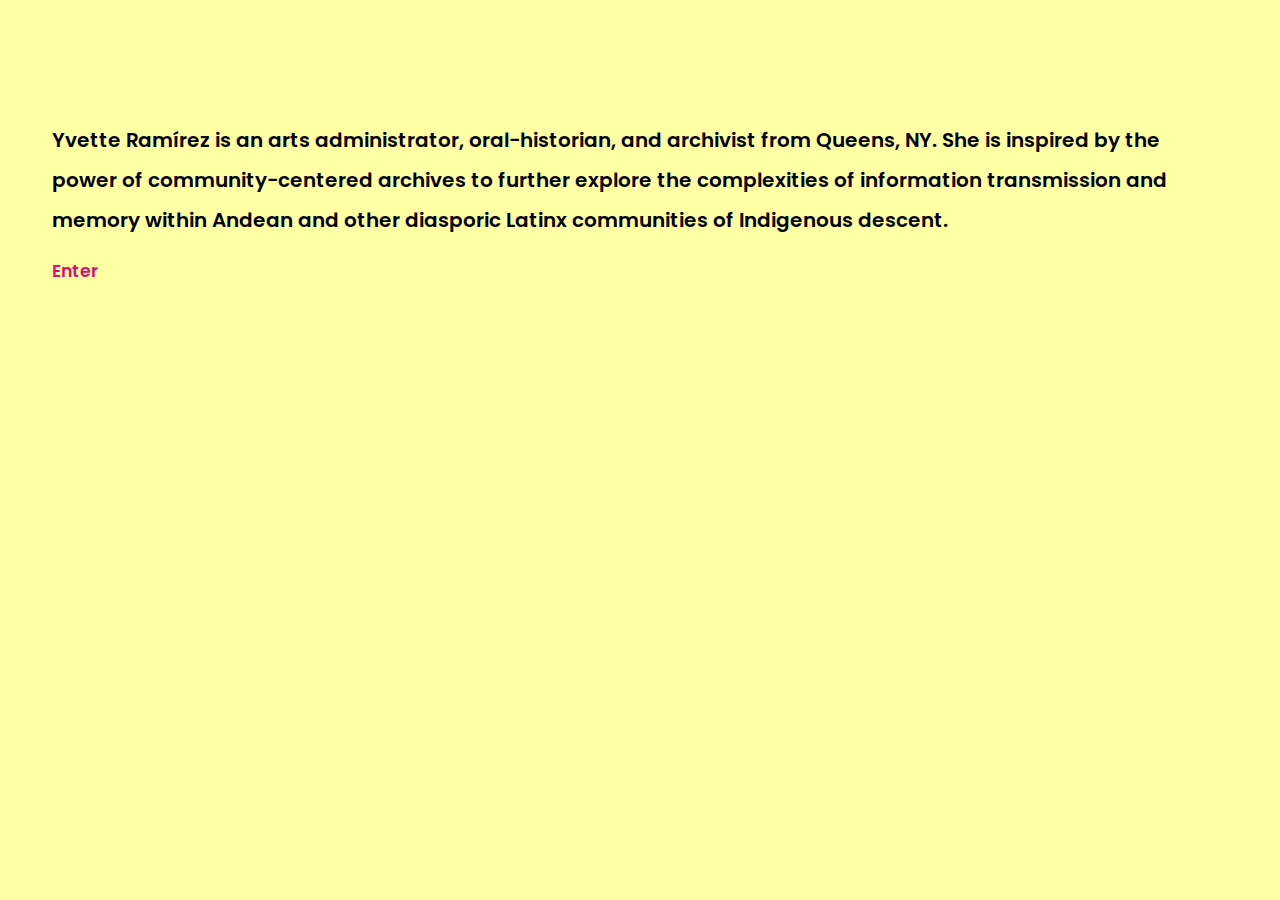
<file: index.html>
<!DOCTYPE html>
<html lang="en">

 <head>
	<meta charset="UTF-8">
	<meta name="viewport" content="width=device-width, initial-scale=1.0">
	<!-- Image by <a href="Image by <a href="https://www.iconfinder.com/iconsets/line-basic-icon-set">Iconfinder</a> -->
	<link rel="icon" type="image/png" href="images/cloud.png">
	<link rel="stylesheet" href="css/html5reset.css">
	<link rel="stylesheet" href="css/style.css">
	<link rel="preconnect" href="https://fonts.gstatic.com"> 
	<link href="https://fonts.googleapis.com/css2?family=Poppins:wght@100;200;400;600;700&display=swap" rel="stylesheet">

	<title>Hello!</title>
    
	<!-- Global site tag (gtag.js) - Google Analytics -->
     <script async src="https://www.googletagmanager.com/gtag/js?id=UA-195059388-2"></script>
     <script>
      window.dataLayer = window.dataLayer || [];
     function gtag(){dataLayer.push(arguments);}
     gtag('js', new Date());

     gtag('config', 'UA-195059388-2');
    </script>
	
 </head>
	
<body class= "index">
	<div class='skip'><a href="#main">Skip to Main Content</a></div>
    
	<header>

	</header> 
	
	<main id = "main">

		<h1>Yvette Ramírez is an arts administrator, oral-historian, and archivist from Queens, NY. She is inspired by the power of community-centered archives to further explore the complexities of information transmission and memory within Andean and other diasporic Latinx communities of Indigenous descent. </h1>
        


		<p><a href = "me.html" class ='button'> Enter </a></p>
	
	</main>


 </body>
 
 </html>
</file>
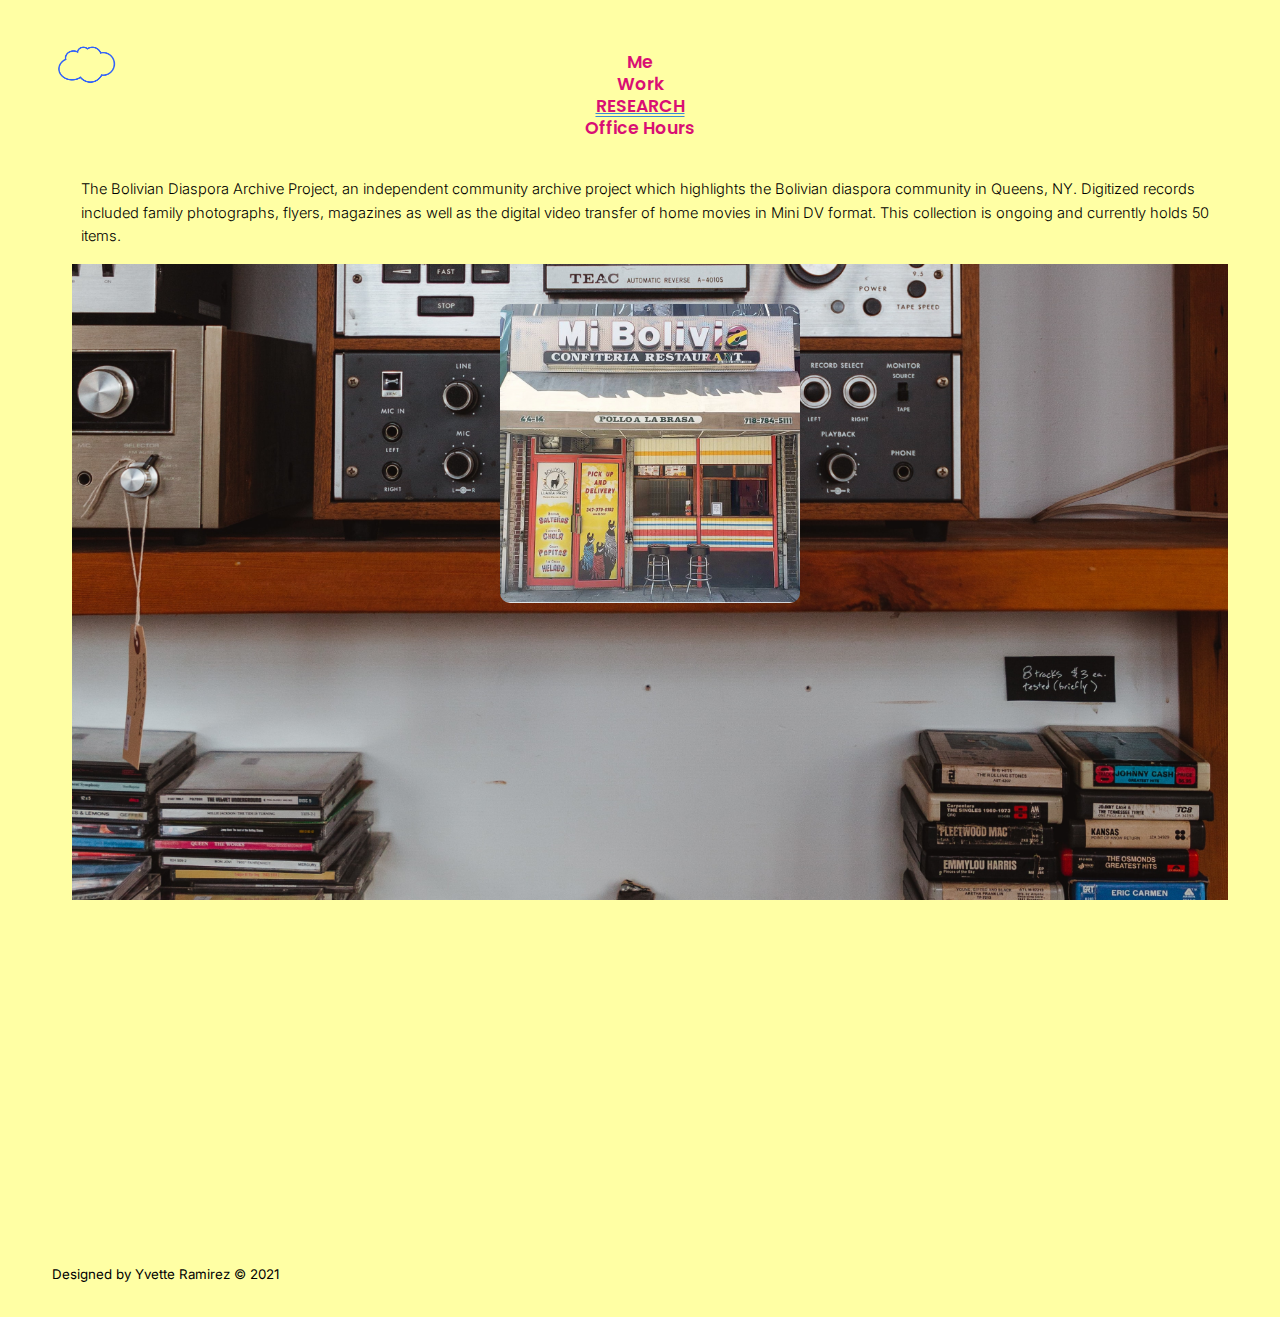
<file: BDAP.html>
<!DOCTYPE html>
<html lang="en">
<head>
	<head>
		<meta charset="UTF-8">
	<meta name="viewport" content="width=device-width, initial-scale=1.0">
	<!-- Image by <a href="Image by <a href="https://www.iconfinder.com/iconsets/line-basic-icon-set">Iconfinder</a> -->
	<link rel="icon" type="image/png" href="images/cloud.png">
	<link rel="stylesheet" href="css/html5reset.css">
	<link rel="stylesheet" href="css/style.css">
	<link rel="preconnect" href="https://fonts.gstatic.com"> 
	<link href="https://fonts.googleapis.com/css2?family=Poppins:wght@100;200;400;600;700&display=swap" rel="stylesheet">
	<link href="https://fonts.googleapis.com/css2?family=Inter:wght@200;300;400;500;600;700&display=swap" rel="stylesheet">

    <title>Bolivian Diaspora Archive Project</title>

	<!-- Global site tag (gtag.js) - Google Analytics -->
   <script async src="https://www.googletagmanager.com/gtag/js?id=UA-195059388-2"></script>
   <script>
   window.dataLayer = window.dataLayer || [];
   function gtag(){dataLayer.push(arguments);}
   gtag('js', new Date());

   gtag('config', 'UA-195059388-2');
   </script>

</head>

<body>
  </div>
	<div class='skip'><a href="#main">Skip to Main Content</a></div>
<header>
 <div id="content">
	<a href = "index.html" class="icon-logo">
		<img src="images/cloud.png" class = "logo" alt ="landing page"/>
	  </a>
 </div>

   <nav>
		<ul>
			<li><a href = "me.html">Me</a></li>
			<li><a href = "work.html">Work</a></li>
			<li><a class="current" href = "research.html">Research</a></li>
			<li><a href = "officehours.html">Office Hours</a></li>
		</ul>
  </nav>
</header>
<main id="main">
    
  <div class= "textcontainer">
    
    
    <div id = "introtext"></div>
  
      <p class = writings>
        The Bolivian Diaspora Archive Project, an independent community archive project which highlights the Bolivian diaspora community in Queens, NY. 
        Digitized records included family photographs, flyers, magazines as well as the digital video transfer of home movies in Mini DV format.
        This collection is ongoing and currently holds 50 items.  
      </p>

   <div tabindex=0 class= "parallax">   
      
      <div tabindex=0 class="flip-card">
        <div class="flip-card-inner">
          <div class="flip-card-front">
            <img src="images/foto10.jpg" alt="Mi Bolivia Storefront">
          </div>
          <div class="flip-card-back">
            <h1>Mi Bolivia</h1> 
            <p>Sign by Wagner Ramirez in Woodside, Queens in 2008</p> 
          </div>
       </div>
      </div> 
          
   </div>
  </div> 
</main>


<footer class='footer'>
    <p>Designed by Yvette Ramirez &copy; 2021</p>
</footer>

</body>
</html>
</file>
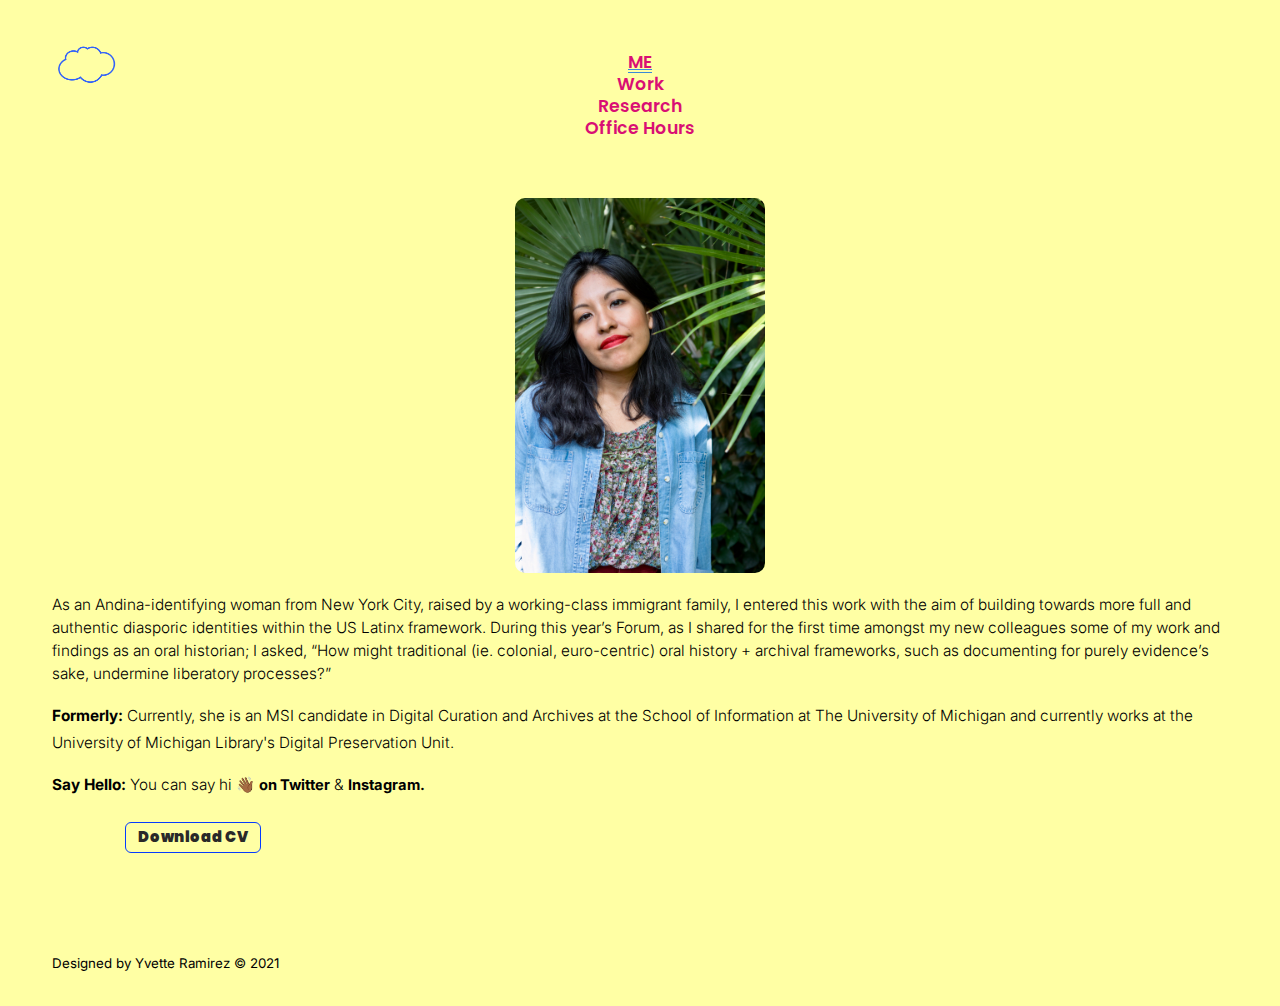
<file: me.html>
<!DOCTYPE html>
<html lang="en">
	<head>
	<meta charset="UTF-8">
	<meta name="viewport" content="width=device-width, initial-scale=1.0">
	<!-- Image by <a href="Image by <a href="https://www.iconfinder.com/iconsets/line-basic-icon-set">Iconfinder</a> -->
	<link rel="icon" type="image/png" href="images/cloud.png">
	<link rel="stylesheet" href="css/html5reset.css">
	<link rel="stylesheet" href="css/style.css">
	<link rel="preconnect" href="https://fonts.gstatic.com"> 
	<link href="https://fonts.googleapis.com/css2?family=Poppins:wght@100;200;400;600;700&display=swap" rel="stylesheet">
	<link href="https://fonts.googleapis.com/css2?family=Inter:wght@200;300;400;500;600;700&display=swap" rel="stylesheet">

	<title>Me</title> 
	
	<!-- Global site tag (gtag.js) - Google Analytics -->
	<script async src="https://www.googletagmanager.com/gtag/js?id=UA-195059388-2"></script>
	<script>
	  window.dataLayer = window.dataLayer || [];
	  function gtag(){dataLayer.push(arguments);}
	  gtag('js', new Date());
	
	  gtag('config', 'UA-195059388-2');
	</script>
	
	 </head>

<body>
	<div class='skip'><a href="#main">Skip to Main Content</a></div>
<header>
<div class ="animation">
	<div id="content">
		<a href = "index.html" class="icon-logo">
			<img src="images/cloud.png" class = "logo" alt ="landing page"/>
	  	</a>
  </div>
	
      <nav>
	
		  <ul>
			
			<li><a class="current" href = "me.html">Me</a></li>
			<li><a href = "work.html">Work</a></li>
			<li><a href = "research.html">Research</a></li>
			<li><a href = "officehours.html">Office Hours</a></li>
		  </ul>
     </nav>

</header>
	
<main id ="main">

<div class= "container">
    
    <img src = "images/yvette.jpg" alt = "Yvette's Headshot" width="250"/>
	

 <div id = "introtext">

	<p>
		As an Andina-identifying woman from New York City, raised by a working-class immigrant family, I entered this work with the aim of building towards more full and authentic diasporic identities within the US Latinx framework. During this year’s Forum, as I shared for the first time amongst my new colleagues some of my work and findings as an oral historian; I asked, “How might traditional (ie. colonial, euro-centric) oral history + archival frameworks, such as documenting for purely evidence’s sake, undermine liberatory processes?”</p>
    

	<p>
		<span class="intro">Formerly:</span> Currently, she is an MSI candidate in Digital Curation and Archives at the School of Information at The University of Michigan and currently works at the University of Michigan Library's Digital Preservation Unit. </p>

	<p> 
		<span class="intro"> Say Hello:</span> You can say hi 👋🏾 <a class= "re" href = https://twitter.com/YvetteGRamirez><strong>on Twitter</strong></a> & <a class= "re" href = https://www.instagram.com/yvettegramirez><strong>Instagram.</strong></a> </p>

	<h2> <a class= "CV" href = https://drive.google.com/file/d/1778Ta1jxUI65RgMtQkJ1Ln6ZU28DyxX4/view?usp=sharing><strong>Download CV </strong></a></h2>

  </div> 

</div>

</main>



<footer class='footer'>
    <p>Designed by Yvette Ramirez &copy; 2021</p>
</footer>

</body>
</html>
</file>
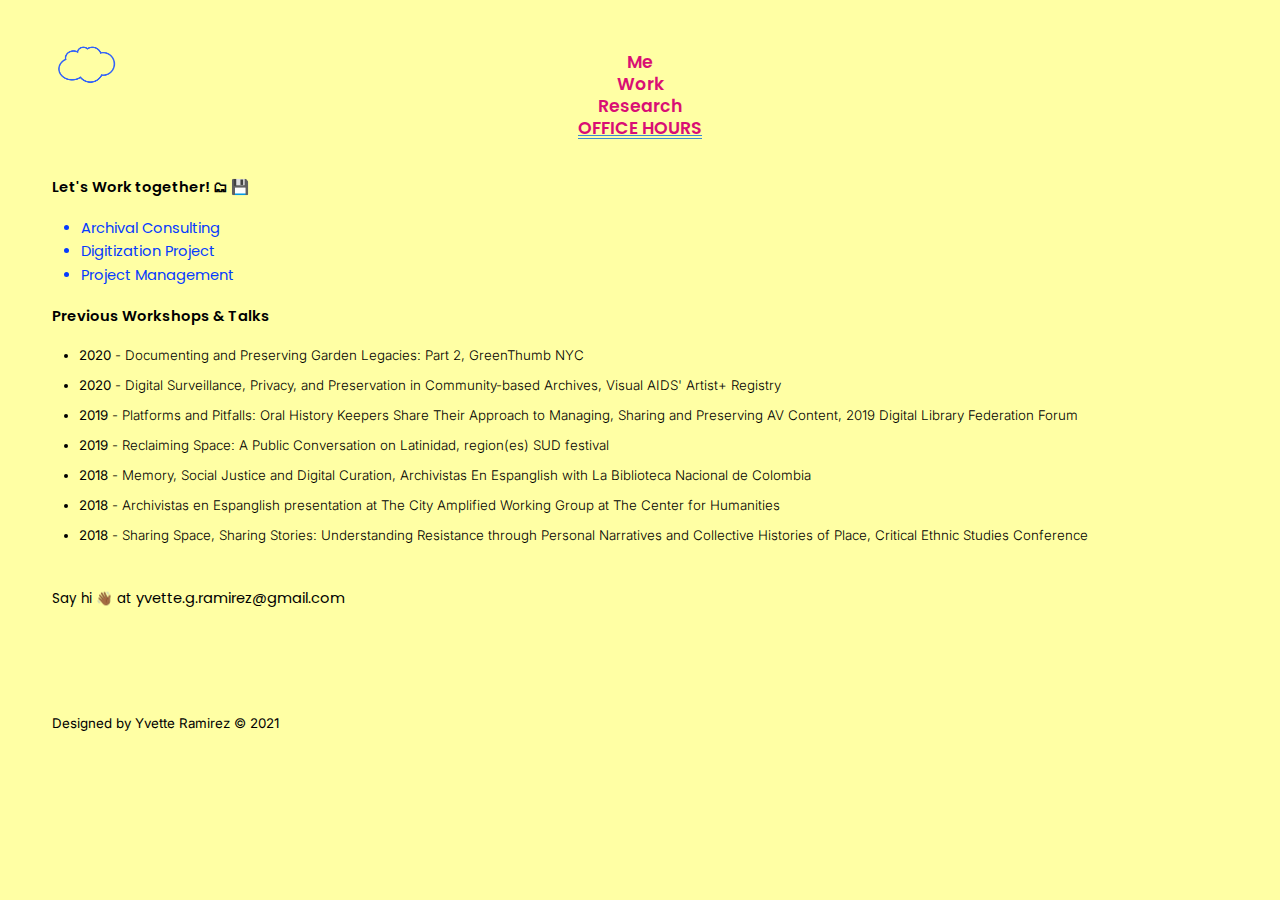
<file: officehours.html>
<!DOCTYPE html>
<html lang="en">
<head>
	<meta charset="UTF-8">
	<meta name="viewport" content="width=device-width, initial-scale=1.0">
	<!-- Image by <a href="Image by <a href="https://www.iconfinder.com/iconsets/line-basic-icon-set">Iconfinder</a> -->
	<link rel="icon" type="image/png" href="images/cloud.png">
	<link rel="stylesheet" href="css/html5reset.css">
	<link rel="stylesheet" href="css/style.css">
	<link rel="preconnect" href="https://fonts.gstatic.com"> 
	<link href="https://fonts.googleapis.com/css2?family=Poppins:wght@100;200;400;600;700&display=swap" rel="stylesheet">
	<link href="https://fonts.googleapis.com/css2?family=Inter:wght@200;300;400;500;600;700&display=swap" rel="stylesheet">
	
	<title> Office Hours </title>

	<!-- Global site tag (gtag.js) - Google Analytics -->
    <script async src="https://www.googletagmanager.com/gtag/js?id=UA-195059388-2"></script>
    <script>
    window.dataLayer = window.dataLayer || [];
    function gtag(){dataLayer.push(arguments);}
    gtag('js', new Date());

    gtag('config', 'UA-195059388-2');
    </script>
	
</head>
<body>
	<div class="skip"><a href="#main">Skip to Main Content</a></div>

<header>
    <div id="content">
		<a href = "index.html" class="icon-logo">
			<img src="images/cloud.png" class = "logo" alt ="landing page"/>
	  	</a>
 </div>
	<nav>  
		<ul>
			<li><a href = "me.html">Me</a></li>
			<li><a href = "work.html">Work</a></li>
			<li><a href = "research.html">Research</a></li>
			<li><a class="current" href = "officehours.html">Office Hours</a></li>
		</ul>
	</nav>

</header>

	<main id="main">
	<div class= "textcontainer">

		<h2> Let's Work together! 🗂 💾 </h2>
		<ul class= "office-hours">
			<li> Archival Consulting </li>
			<li> Digitization Project</li>
			<li> Project Management </li>
		</ul> 

        <h2> Previous Workshops & Talks </h2>

		<ul class= "workshops">
			<li> <strong>2020</strong> -  Documenting and Preserving Garden Legacies: Part 2, GreenThumb NYC </li>
			<li> <strong>2020</strong> -  Digital Surveillance, Privacy, and Preservation in Community-based Archives, Visual AIDS' Artist+ Registry</li>
			<li> <strong>2019</strong> -  Platforms and Pitfalls: Oral History Keepers Share Their Approach to Managing, Sharing and Preserving AV Content, 2019 Digital Library Federation Forum </li>
			<li> <strong>2019</strong> -  Reclaiming Space: A Public Conversation on Latinidad, region(es) SUD festival</li>
			<li> <strong>2018</strong> -  Memory, Social Justice and Digital Curation, Archivistas En Espanglish with La Biblioteca Nacional de Colombia  </li>
			<li> <strong>2018</strong> -  Archivistas en Espanglish presentation at The City Amplified Working Group at The Center for Humanities </li>
			<li> <strong>2018</strong> - Sharing Space, Sharing Stories: Understanding Resistance through Personal Narratives and Collective Histories of Place, Critical Ethnic Studies Conference  </li>
        </ul> 


        <p class="email"> Say hi 👋🏾 at <a class= "re" href = "mailto: yvette.g.ramirez@gmail.com">yvette.g.ramirez@gmail.com</a></p>
	</div>
	</main>

	<footer class='footer'>
		<p>Designed by Yvette Ramirez &copy; 2021</p>
	</footer>
</body>
</html>
</file>
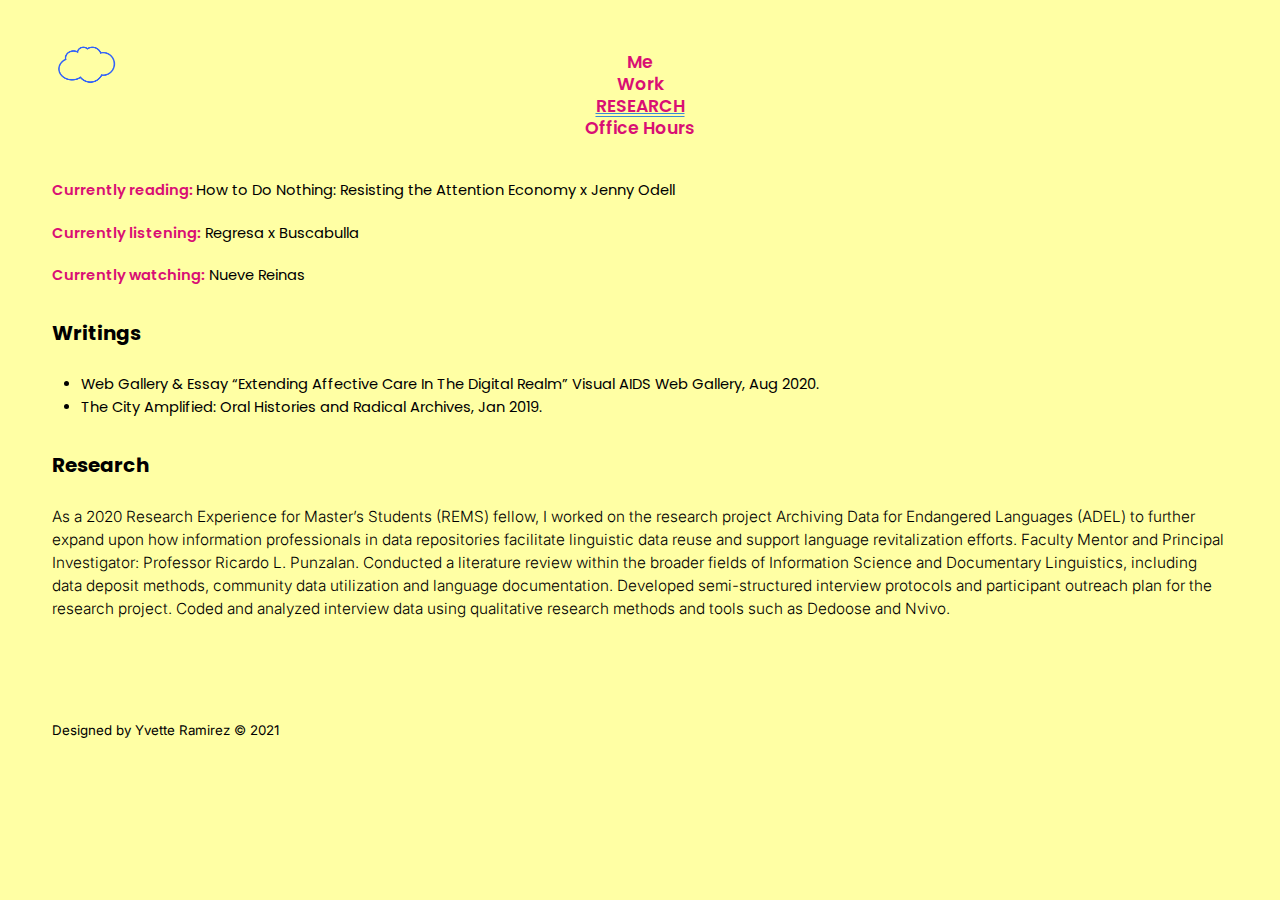
<file: research.html>
<!DOCTYPE html>
<html lang="en">
<head>
	<head>
		<meta charset="UTF-8">
	<meta name="viewport" content="width=device-width, initial-scale=1.0">
	<!-- Image by <a href="Image by <a href="https://www.iconfinder.com/iconsets/line-basic-icon-set">Iconfinder</a> -->
	<link rel="icon" type="image/png" href="images/cloud.png">
	<link rel="stylesheet" href="css/html5reset.css">
	<link rel="stylesheet" href="css/style.css">
	<link rel="preconnect" href="https://fonts.gstatic.com"> 
	<link href="https://fonts.googleapis.com/css2?family=Poppins:wght@100;200;400;600;700&display=swap" rel="stylesheet">
	<link href="https://fonts.googleapis.com/css2?family=Inter:wght@200;300;400;500;600;700&display=swap" rel="stylesheet">

    <title>Research</title>

	<!-- Global site tag (gtag.js) - Google Analytics -->
   <script async src="https://www.googletagmanager.com/gtag/js?id=UA-195059388-2"></script>
   <script>
   window.dataLayer = window.dataLayer || [];
   function gtag(){dataLayer.push(arguments);}
   gtag('js', new Date());

   gtag('config', 'UA-195059388-2');
   </script>

</head>

<body>
	<div class='skip'><a href="#main">Skip to Main Content</a></div>
	
<header>
  <div id="content">
	<a href = "index.html" class="icon-logo">
		<img src="images/cloud.png" class = "logo" alt ="landing page"/>
	  </a>
 </div>

   <nav>
		<ul>
			<li><a href = "me.html">Me</a></li>
			<li><a href = "work.html">Work</a></li>
			<li><a class="current" href = "research.html">Research</a></li>
			<li><a href = "officehours.html">Office Hours</a></li>
		</ul>
  </nav>
</header>
	
<main id="main">
<div class= "textcontainer" >
	
	<h2 class = "pink"> Currently reading: <a class= "re" href = "https://www.nytimes.com/2019/04/30/books/review/jenny-odell-how-to-do-nothing.html"> How to Do Nothing: Resisting the Attention Economy x Jenny Odell </a></h2>
    <h2 class = "pink"> Currently listening:<a class= "re" href = "https://buscabulla.bandcamp.com/album/regresa"> Regresa x Buscabulla</a> </h2>
    <h2 class = "pink"> Currently watching:<a class= "re" href = "https://youtu.be/KWUs-smqOeQ"> Nueve Reinas</a> </h2>


<h1 class= "intro"> Writings</h1> 

 <ul class= "writings">
	<li><a class= "re" href = https://visualaids.org/gallery/mapping-nyc-hyper-surveillance-during-covid-19> Web Gallery & Essay “Extending Affective Care In The Digital Realm” Visual AIDS Web Gallery, Aug 2020. </a> </li>
	<li> The City Amplified: Oral Histories and Radical Archives, Jan 2019. </li>
</ul> 


<h1 class= "intro"> Research</h1> 

    <p>As a 2020 Research Experience for Master’s Students (REMS) fellow, I worked on the research project Archiving Data for Endangered Languages (ADEL) to further expand upon how information professionals in data repositories facilitate linguistic data reuse and support language revitalization efforts.
        Faculty Mentor and Principal Investigator: Professor Ricardo L. Punzalan.
        
        Conducted a literature review within the broader fields of Information Science and Documentary Linguistics, including data deposit methods, community data utilization and language documentation.
        
        Developed semi-structured interview protocols and participant outreach plan for the research project.
        
        Coded and analyzed interview data using qualitative research methods and tools such as Dedoose and Nvivo. 
	</p>
</div>
</main>


<footer class='footer'>
    <p>Designed by Yvette Ramirez &copy; 2021</p>
</footer>
</body>
</html>
</file>
<file: css/style.css>
html{
    scroll-behavior: smooth;
    height: 100%;
  }
  
  body {
    padding: 1em;
    background-color:#ffffa4;
    font-size: 15pt;
    font-family: 'Poppins', sans-serif;
    padding-top: 10px;
    margin: 20px 32px 32px 32px;
  }

#content {
    position: relative;
    }

#content img {
    position: absolute;
    top: 0;
    left: 0;
    display: block;
    height: 65px;
    width: 65px;

}

h1 {
    font-weight: 600;
    font-style: normal;
    line-height: 2em;
    letter-spacing: 0em;
    padding-top: 70px;
    text-rendering: optimizeLegibility;
    margin-top: 1em ;
    margin-bottom: 1em ;
  }
 
#introtext {
    padding-top: 20px;
}

.intro {
    font-weight: 700;
    font-style: normal;
    line-height: 2em;
    padding-top: 5px;
    text-rendering: optimizeLegibility;
    margin-bottom: 1em;
}

h2 {
    font-weight: 600;
    font-size: 11pt;
    margin-top: 1.5em;
    margin-bottom: 1.5em;

}

p {
    font-family: 'Inter', sans-serif;
    font-size: 11.5pt;
    font-weight: 300;
    line-height: 1.5em;
    text-rendering: optimizeLegibility;
    letter-spacing: 0em;
    margin-bottom: 1em;
}

.email{
    font-size: 10pt;
    font-weight: 400;
    line-height: 2em;
    text-rendering: optimizeLegibility;
    letter-spacing: 0em;
    margin-top: 3em;
    margin-bottom: 1em;
    font-family: 'Poppins', sans-serif;
    
    
}
.pink{
    color: #d90f74;
}

.workshops li{
    margin-top: 10px;
    margin-bottom: 10px;
    font-family: 'Inter', sans-serif;
    font-size: 10pt;
    font-weight: 300;
    text-rendering: optimizeLegibility;
    line-height: 1.5;
    margin-left: 2em;
}

.logo{
	margin-top: 0%;
	margin-left: 0%;
	margin-bottom: 25px;
	padding:2px 2px 2px 2px;
	clear: left;
	line-height: 8px;
	font-weight: 600;
	max-width: 100px;
    animation: float 6s ease-in-out infinite;
}
/*.logo{
    max-width: 15%;
    float: left;
    margin-top: -20px;
}
*/

@keyframes float {
	0% {
		box-shadow: 0 5px 15px 0px #ffffa4;
		transform: translatey(0px);
	}
	50% {
		box-shadow: 0 25px 15px 0px #ffffa4;
		transform: translatey(-20px);
	}
	100% {
		box-shadow: 0 5px 15px 0px #ffffa4;
		transform: translatey(0px);
	}

}


.button{
    margin-top: 5em;
    margin-bottom: 3em;
    font-size: 13pt;
    font-weight: 600;
    color:#d90f74;
    text-decoration: none;
    font-family: 'Poppins', sans-serif;
}

.button:hover{
    color: coral;
    text-decoration: underline double #398AD7;
    text-transform: uppercase;
    
}

.skip { font-size: 10pt;

}

.re{font-weight: 400;
    line-height: 1.4;
    font-size: 11pt;
    margin-top: 1.5em ;
    margin-bottom: 1.5em;
    color: black;
    text-decoration: none;
}

.re:hover{
    color: coral;
    text-decoration: underline double #398AD7;
    
}

.CV{
    border: 1.5px solid #053bff;
    font-weight: 600;
    text-decoration: none;
    color: #292929;
    padding: 7px 12px 7px 12px;
    display: inline-block;
    border-radius: 6px;  
    transition: background 0.5s ease-in-out, color 0.5s ease-in-out;
    align-items: center;
    justify-content: center; 
    margin-left: 5em ;
}
/* margin-left: 122px; */
      
.CV:hover{
    background: #FFDE03; 
    text-decoration: underline #053bff;
    color: #0F0F0E; 
      }

nav ul{

    display:flex;
    flex-direction: column;
    align-items: center;
    justify-content: center;
    padding: 20px;
    line-height: 1.1;
    
}

.writings{
    font-size: 11pt;
    line-height: 1.6;
    margin-left: 2em;

}

.office-hours{
    font-size: 11pt;
    line-height: 1.6;
    margin-left: 2em;
    color: #053bff;
}

nav a{
    font-size: 13pt;
    font-weight: 600;
    color:#d90f74;
    text-decoration: none;
}

nav a:hover{
    color: coral;
    
}

nav .current{
    text-decoration: underline double #398AD7;
    text-transform: uppercase;   
}



.footer{
    display: block;
    margin-top: 100px;
    
}

.footer > p{
        font-size: 10pt ;
        font-weight: 400;
        text-rendering: optimizeLegibility;
}


img{
    max-width: 100%;
    height: auto;
    border-radius: 10px;
    margin-top: 2em;
    display: block;
    margin-left: auto;
    margin-right: auto;

}

.gridcontainer{
  display: grid;
  grid-gap: 8px;
  grid-template-columns: auto;
  grid-template-rows: auto (repeat(9));
  margin: 25px;  
  
}

.grid-item{
    position:relative;
}

.grid-item > img{ 
    margin: 15px;
    margin-left: auto;
    margin-right: auto;
    width: 100%;
    height: 100%;

}

.grid-item .overlay {
    background:#194bff;
    position: absolute;
    left: 0;
    top: 15px;
    bottom: -15.40px;
    right: 0;
    opacity: 0;
    width: 100%;
    padding:0;
    border-radius:10px
  }
  
.grid-item:hover .overlay {
    opacity: 0.6;
  }


.overlay-details {
    position: absolute;
    text-align: center;
    width: 100%;
    top: 55%;
    left: 50%;
    opacity: 0;
    padding-right: 40px;
    padding-left: 40px;
    -webkit-transform: translate(-50%, -50%);
    -moz-transform: translate(-50%, -50%);
    transform: translate(-50%, -50%);
  } 

.grid-item:hover .overlay-details{
    opacity: 1;
  }

  .overlay-details h2{
    font-size: 13pt;
    color: #e7cbd9;
    padding-right: 30px;
    padding-left: 30px;
    line-height: normal;
    
  }

  .work-link{
    text-decoration: none;
    color: #e7cbd9;
  }

  .work-link:hover{
    text-transform: uppercase;
  }
/*.grid-item > img:hover{ 
    opacity: 0.5;

}

.grid-item > img:focus{ 
    opacity: 0.5;

} */ 
.skip a{
    left: 0;
    padding: 6px;
    -webkit-transition: top 1s ease-out;
    transition: top 1s ease-out;
    z-index: 1;
    position:absolute;
    top: -50px;
}

.skip a:focus{
    top:10px;
    border: dashed 2px black;
}

/* Flip card container */
.flip-card {
    background-color: transparent;
    width: 300px;
    height: 300px;
    perspective: 1000px;
    margin-top: 15px;
    margin-left: auto;
    margin-right: auto;
  }
  
  /* Back side */
  .flip-card-inner {
    position: relative;
    width: 100%;
    height: 100%;
    text-align: center;
    transition: transform 0.8s;
    transform-style: preserve-3d;
  }
  
  /* hover flip effect*/
  .flip-card:hover .flip-card-inner,
  .flip-card:focus-within .flip-card-inner,
  .flip-card:active .flip-card-inner,
  .flip-card:focus .flip-card-inner {
     transform: rotateY(180deg);
  }
    
  
  /* Position the front and back side */
  .flip-card-front, .flip-card-back {
    position: absolute;
    width: 100%;
    height: 100%;
    -webkit-backface-visibility: hidden; /* Safari */
    backface-visibility: hidden;
  }

  
  /* Back side */
  .flip-card-back {
    font-family: 'Poppins', sans-serif;
    background-color:#053bff;
    color: #e7cbd9;
    top: 40px;
    transform: rotateY(180deg);
  }

.parallax { 
	background-attachment:fixed;   
    background-position: center; 
    background-repeat: repeat; 
    background-size: cover;       
    color: white;
    height: 900px;                
    margin-bottom: 20px;
    margin-left: 1em ;
    background-image: url("../images/foto11.jpg");
}


  @media screen and (prefers-reduced-motion: reduce){
    html{
        scroll-behavior: auto; 
    }

    .logo{
        animation: none;
    }

  .flip-card:hover .flip-card-inner,
  .flip-card:focus-within .flip-card-inner,
  .flip-card:active .flip-card-inner,
  .flip-card:focus .flip-card-inner {
     transform: none;
  }

  .parallax{
    background-attachment: initial;
  
    }
    /* For mobile phones: */
@media screen and (min-width: 850px){

    header{
		flex-direction: column;
		
    }

    .flip-card {
        background-color: transparent;
        width: 175px;
        height: 175px;
        perspective: 1000px;
        margin-top: 15px;
        margin-left: auto;
        margin-right: auto;
      }
}

/* For Tablets: */
@media (min-width: 768px)and (max-width: 949px){

    .index{
        margin: 80px 64px 48px 64px;

    }

    .logo{
        margin-left: 5%;
    }
    
    nav ul {
        display: flex;
        flex-direction: row;
        justify-content: flex-end;
    }

    nav a {
    padding-left: 15px;
    padding-right: 15px;
    }

    .container > img {
        width: 40%;
        height: auto;
    }
 
    .gridcontainer {
        grid-template-columns: auto auto auto;
        grid-template-rows: 200px 200px 200px;
        row-gap: 10px;
        column-gap: 5px;
        } 

    .grid-item > img{ 
        width: 100%;
        height: 100%;
        object-fit: cover;
        }

    .grid-item{
    margin-left: 10px;
    grid-column: 1 span 1;
}

.textcontainer{
    padding: 40px 64px 48px 64px;
}
  
.overlay-details h2{
    font-size: 10.5pt;
    color: #e7cbd9;
  }

.CV{
    margin: 0 0 0 0px;
}

/* margin-left: 260px; */
}

/* For Labtop: */
@media (min-width: 950px){

    .index{ 
        margin: 80px 64px 48px 64px; 
    }

    .logo{
        margin-left: 6%;
    }

    #content img {
        height: 80px;
        width: 80px;
    
    }

    nav ul {
        display: flex;
        flex-direction: row;
        justify-content: flex-end;
    }
    nav a {
    padding-left: 15px;
    padding-right: 15px;
    }

    .container {

    padding: 40px 64px 48px 64px;
    max-width: 900px;
    display: flex;
    flex-direction: row;
    }
      
    .container > img {
      margin: 20px 30px 0 0;
      width: 275px;
      object-fit: contain;
      align-self: flex-start;
      }

    .container > h1 {
        flex: 1 1 auto;
    }

    .gridcontainer {
        grid-template-columns: auto auto auto;
        grid-template-rows: 200px 200px 200px;
        row-gap: 10px;
        column-gap: 5px;
        } 
        
    .grid-item > img{ 
        width: 100%;
        height: 100%;
        object-fit: cover;
        }

    .grid-item{
    margin-left: 10px;
    grid-column: 1 span 1;
}


    .textcontainer{
        padding: 40px 64px 48px 64px;

    }

    .overlay-details h2{
        font-size: 12pt;
        color: #e7cbd9;
      }

    
    
    .CV{
            margin: 0 0 0 0px;
    }
}

}
</file>
